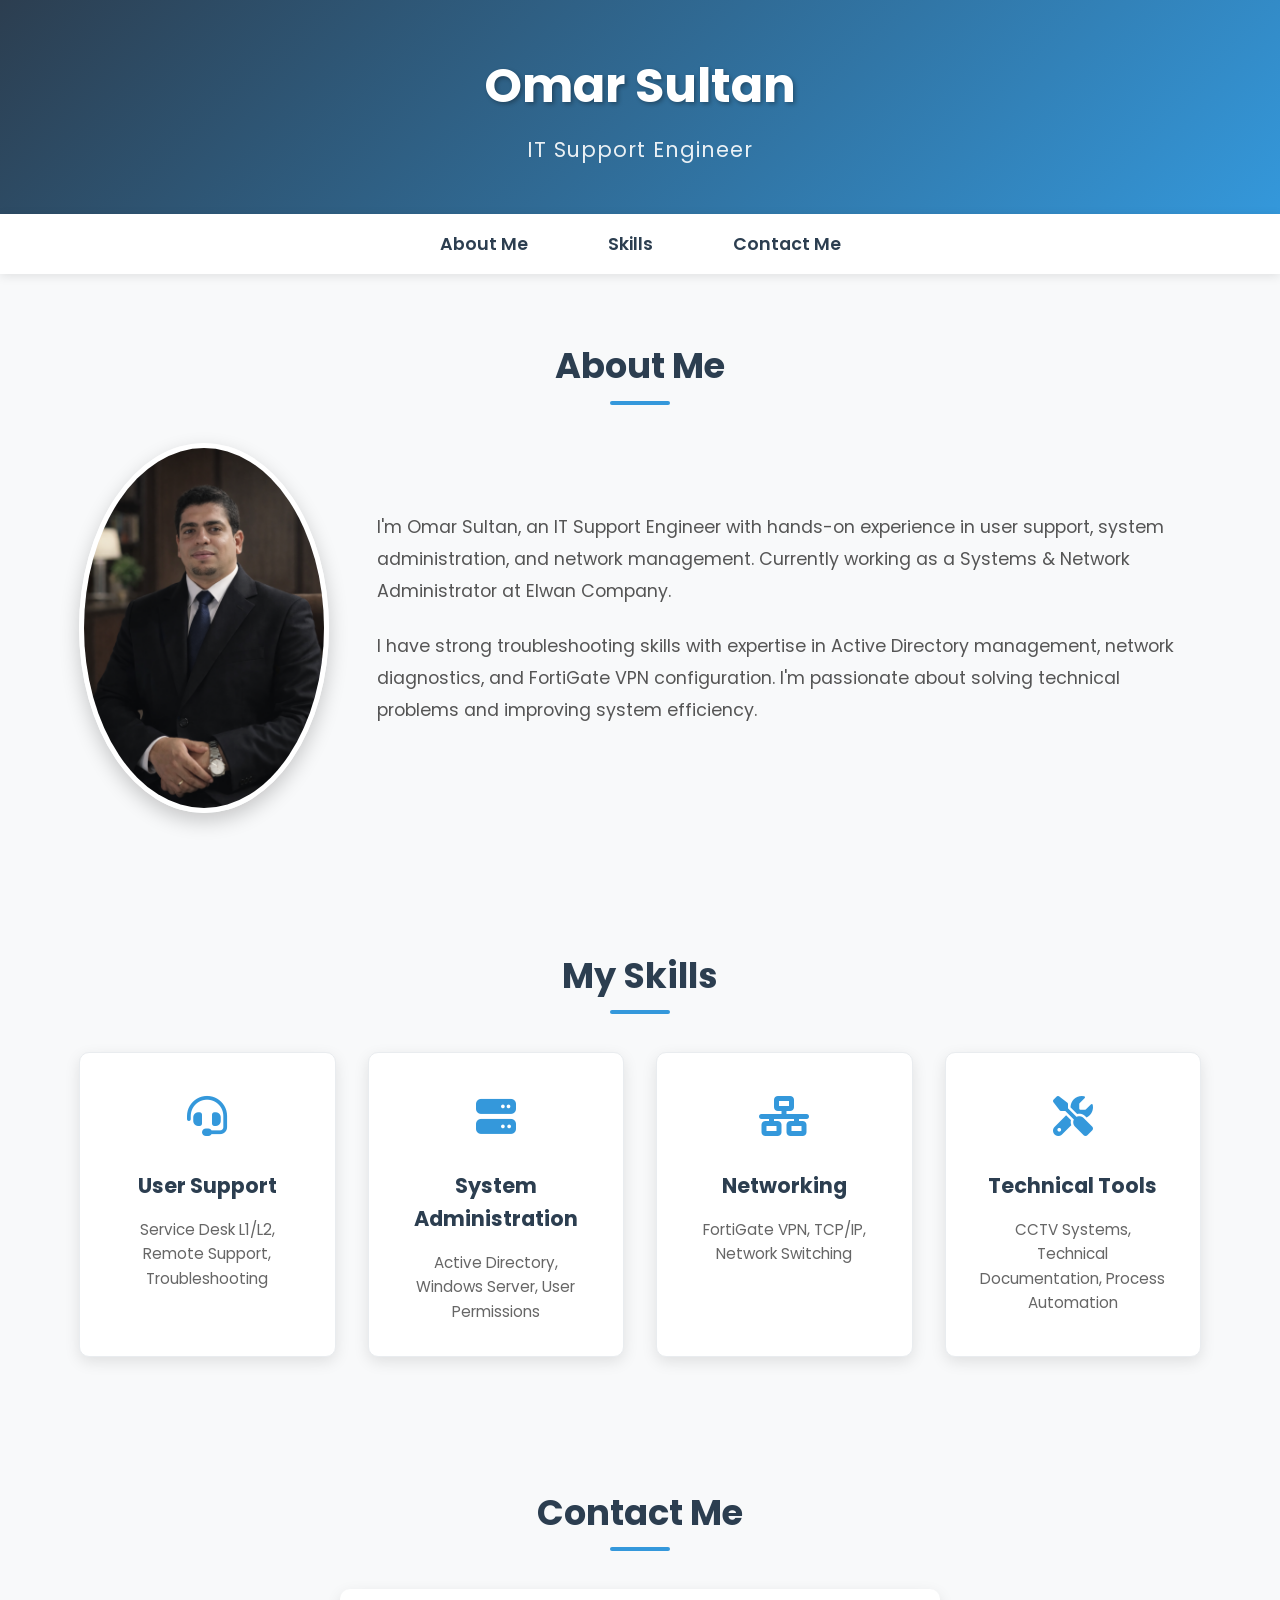
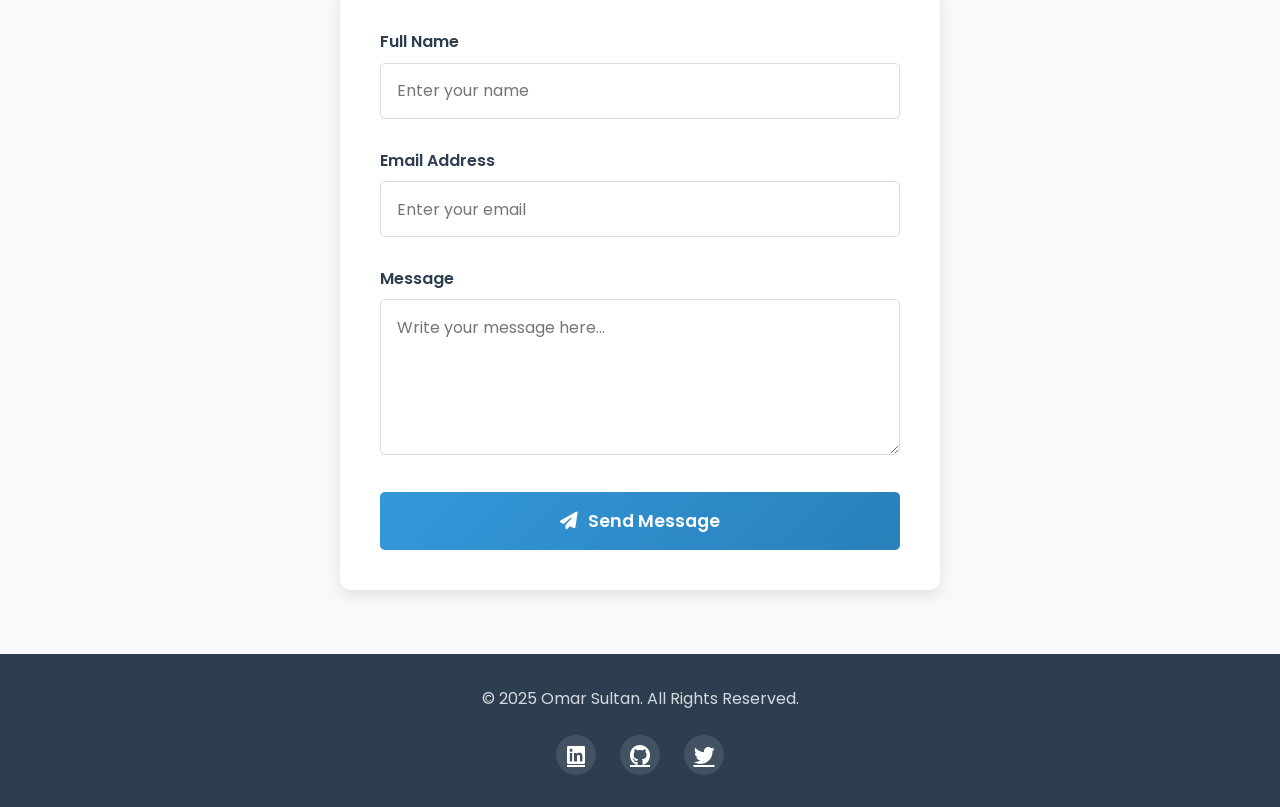
<file: index.html>
<!DOCTYPE html>
<html lang="en">
<head>
    <meta charset="UTF-8">
    <meta name="viewport" content="width=device-width, initial-scale=1.0">
    <title>Omar Sultan - IT Support Engineer</title>
    <link rel="stylesheet" href="style.css">
    <!-- Google Fonts -->
    <link href="https://fonts.googleapis.com/css2?family=Poppins:wght@300;400;500;600;700&display=swap" rel="stylesheet">
    <!-- Font Awesome Icons -->
    <link rel="stylesheet" href="https://cdnjs.cloudflare.com/ajax/libs/font-awesome/6.4.0/css/all.min.css">
</head>
<body>
    <!-- Header Section -->
    <header class="header">
        <div class="container">
            <h1 class="name">Omar Sultan</h1>
            <p class="job-title">IT Support Engineer</p>
        </div>
    </header>

    <!-- Navigation Bar -->
    <nav class="navbar">
        <div class="container">
            <ul class="nav-menu">
                <li><a href="#about">About Me</a></li>
                <li><a href="#skills">Skills</a></li>
                <li><a href="#contact">Contact Me</a></li>
            </ul>
        </div>
    </nav>

    <!-- Main Content -->
    <main class="main-content">
        <!-- About Section -->
        <section id="about" class="section about-section">
            <div class="container">
                <h2 class="section-title">About Me</h2>
                <div class="about-content">
                    <div class="profile-image">
                        <img src="images/profile.jpg" alt="Omar Sultan Profile Photo" class="profile-img">
                    </div>
                    <div class="about-text">
                        <p>I'm Omar Sultan, an IT Support Engineer with hands-on experience in user support, system administration, and network management. Currently working as a Systems & Network Administrator at Elwan Company.</p>
                        <p>I have strong troubleshooting skills with expertise in Active Directory management, network diagnostics, and FortiGate VPN configuration. I'm passionate about solving technical problems and improving system efficiency.</p>
                    </div>
                </div>
            </div>
        </section>

        <!-- Skills Section -->
        <section id="skills" class="section skills-section">
            <div class="container">
                <h2 class="section-title">My Skills</h2>
                <div class="skills-grid">
                    <div class="skill-card">
                        <div class="skill-icon">
                            <i class="fas fa-headset"></i>
                        </div>
                        <h3 class="skill-title">User Support</h3>
                        <p class="skill-desc">Service Desk L1/L2, Remote Support, Troubleshooting</p>
                    </div>
                    
                    <div class="skill-card">
                        <div class="skill-icon">
                            <i class="fas fa-server"></i>
                        </div>
                        <h3 class="skill-title">System Administration</h3>
                        <p class="skill-desc">Active Directory, Windows Server, User Permissions</p>
                    </div>
                    
                    <div class="skill-card">
                        <div class="skill-icon">
                            <i class="fas fa-network-wired"></i>
                        </div>
                        <h3 class="skill-title">Networking</h3>
                        <p class="skill-desc">FortiGate VPN, TCP/IP, Network Switching</p>
                    </div>
                    
                    <div class="skill-card">
                        <div class="skill-icon">
                            <i class="fas fa-tools"></i>
                        </div>
                        <h3 class="skill-title">Technical Tools</h3>
                        <p class="skill-desc">CCTV Systems, Technical Documentation, Process Automation</p>
                    </div>
                </div>
            </div>
        </section>

        <!-- Contact Section -->
        <section id="contact" class="section contact-section">
            <div class="container">
                <h2 class="section-title">Contact Me</h2>
                <form class="contact-form">
                    <div class="form-group">
                        <label for="name">Full Name</label>
                        <input type="text" id="name" name="name" placeholder="Enter your name" required>
                    </div>
                    
                    <div class="form-group">
                        <label for="email">Email Address</label>
                        <input type="email" id="email" name="email" placeholder="Enter your email" required>
                    </div>
                    
                    <div class="form-group">
                        <label for="message">Message</label>
                        <textarea id="message" name="message" rows="5" placeholder="Write your message here..." required></textarea>
                    </div>
                    
                    <button type="submit" class="submit-btn">
                        <i class="fas fa-paper-plane"></i> Send Message
                    </button>
                </form>
            </div>
        </section>
    </main>

    <!-- Footer -->
    <footer class="footer">
        <div class="container">
            <div class="footer-content">
                <p class="copyright">&copy; 2025 Omar Sultan. All Rights Reserved.</p>
                <div class="social-links">
                    <a href="https://www.linkedin.com/in/omar-sultan-5398b42b9/" 
   target="_blank" 
   rel="noopener noreferrer" 
   class="social-link">
   <i class="fab fa-linkedin"></i>
</a>
                    <a href="https://github.com/engosultanit-svg" target="_blank" class="social-link"><i class="fab fa-github"></i></a>
                    <a href="#" class="social-link"><i class="fab fa-twitter"></i></a>
                </div>
            </div>
        </div>
    </footer>

    <!-- JavaScript for simple interactions -->
    <script>
        // Smooth scroll for navigation
        document.querySelectorAll('.nav-menu a').forEach(anchor => {
            anchor.addEventListener('click', function(e) {
                e.preventDefault();
                const targetId = this.getAttribute('href');
                const targetElement = document.querySelector(targetId);
                targetElement.scrollIntoView({
                    behavior: 'smooth',
                    block: 'start'
                });
            });
        });

        // Contact form submission
        document.querySelector('.contact-form').addEventListener('submit', function(e) {
            e.preventDefault();
            alert('Thank you for your message! I will get back to you as soon as possible.');
            this.reset();
        });
    </script>
</body>

</html>
</file>
<file: style.css>
/* 
  Personal Portfolio CSS File
  Task 3 - SE104 / WD103
*/

/* ===== General Reset ===== */
* {
    margin: 0;
    padding: 0;
    box-sizing: border-box;
}

body {
    font-family: 'Poppins', sans-serif;
    line-height: 1.6;
    color: #333;
    background-color: #f8f9fa;
}

.container {
    width: 90%;
    max-width: 1200px;
    margin: 0 auto;
    padding: 0 15px;
}

/* ===== Header Section ===== */
.header {
    background: linear-gradient(135deg, #2c3e50, #3498db);
    color: white;
    padding: 3rem 0;
    text-align: center;
    box-shadow: 0 4px 6px rgba(0, 0, 0, 0.1);
}

.header .name {
    font-size: 3rem;
    font-weight: 700;
    margin-bottom: 0.5rem;
    text-shadow: 2px 2px 4px rgba(0, 0, 0, 0.3);
}

.header .job-title {
    font-size: 1.3rem;
    opacity: 0.9;
    letter-spacing: 1px;
}

/* ===== Navigation Bar ===== */
.navbar {
    background-color: white;
    box-shadow: 0 2px 10px rgba(0, 0, 0, 0.1);
    position: sticky;
    top: 0;
    z-index: 1000;
}

.nav-menu {
    display: flex;
    justify-content: center;
    list-style: none;
    padding: 1rem 0;
}

.nav-menu li {
    margin: 0 1.5rem;
}

.nav-menu a {
    text-decoration: none;
    color: #2c3e50;
    font-weight: 600;
    font-size: 1.1rem;
    padding: 0.5rem 1rem;
    border-radius: 5px;
    transition: all 0.3s ease;
    position: relative;
}

.nav-menu a:hover {
    color: #3498db;
    background-color: rgba(52, 152, 219, 0.1);
    transform: translateY(-2px);
}

.nav-menu a::after {
    content: '';
    position: absolute;
    bottom: -5px;
    left: 50%;
    transform: translateX(-50%);
    width: 0;
    height: 2px;
    background-color: #3498db;
    transition: width 0.3s ease;
}

.nav-menu a:hover::after {
    width: 80%;
}

/* ===== Section Styles ===== */
.section {
    padding: 4rem 0;
}

.section-title {
    text-align: center;
    font-size: 2.2rem;
    color: #2c3e50;
    margin-bottom: 3rem;
    position: relative;
}

.section-title::after {
    content: '';
    position: absolute;
    bottom: -10px;
    left: 50%;
    transform: translateX(-50%);
    width: 60px;
    height: 4px;
    background-color: #3498db;
    border-radius: 2px;
}

/* ===== About Section ===== */
.about-content {
    display: flex;
    align-items: center;
    gap: 3rem;
    flex-wrap: wrap;
    justify-content: center;
}

.profile-image {
    flex: 0 0 250px;
}

/* Profile image styling */
.profile-img {
    width: 100%;
    height: auto;
    border-radius: 50%;
    box-shadow: 0 8px 20px rgba(0, 0, 0, 0.2);
    border: 5px solid white;
    transition: all 0.3s ease;
}

.profile-img:hover {
    transform: scale(1.05);
    box-shadow: 0 12px 25px rgba(0, 0, 0, 0.3);
}

.about-text {
    flex: 1;
    min-width: 300px;
}

.about-text p {
    margin-bottom: 1.5rem;
    font-size: 1.1rem;
    line-height: 1.8;
    color: #555;
}

/* ===== Skills Section (Using Flexbox) ===== */
.skills-grid {
    display: flex;
    flex-wrap: wrap;
    gap: 2rem;
    justify-content: center;
}

.skill-card {
    flex: 1;
    min-width: 250px;
    max-width: 280px;
    background-color: white;
    border-radius: 10px;
    padding: 2rem;
    text-align: center;
    box-shadow: 0 5px 15px rgba(0, 0, 0, 0.1);
    transition: all 0.3s ease;
    border: 1px solid #e9ecef;
}

.skill-card:hover {
    transform: translateY(-10px);
    box-shadow: 0 15px 30px rgba(0, 0, 0, 0.15);
    border-color: #3498db;
}

.skill-icon {
    font-size: 2.5rem;
    color: #3498db;
    margin-bottom: 1.2rem;
}

.skill-title {
    font-size: 1.3rem;
    color: #2c3e50;
    margin-bottom: 1rem;
}

.skill-desc {
    color: #666;
    font-size: 0.95rem;
    line-height: 1.6;
}

/* ===== Contact Section ===== */
.contact-form {
    max-width: 600px;
    margin: 0 auto;
    background-color: white;
    padding: 2.5rem;
    border-radius: 10px;
    box-shadow: 0 5px 15px rgba(0, 0, 0, 0.1);
}

.form-group {
    margin-bottom: 1.8rem;
}

.form-group label {
    display: block;
    margin-bottom: 0.5rem;
    font-weight: 600;
    color: #2c3e50;
}

.form-group input,
.form-group textarea {
    width: 100%;
    padding: 0.9rem 1rem;
    border: 1px solid #ddd;
    border-radius: 5px;
    font-family: 'Poppins', sans-serif;
    font-size: 1rem;
    transition: all 0.3s ease;
}

.form-group input:focus,
.form-group textarea:focus {
    outline: none;
    border-color: #3498db;
    box-shadow: 0 0 0 3px rgba(52, 152, 219, 0.2);
}

.submit-btn {
    background: linear-gradient(135deg, #3498db, #2980b9);
    color: white;
    border: none;
    padding: 1rem 2rem;
    font-size: 1.1rem;
    border-radius: 5px;
    cursor: pointer;
    transition: all 0.3s ease;
    font-family: 'Poppins', sans-serif;
    font-weight: 600;
    width: 100%;
    display: flex;
    align-items: center;
    justify-content: center;
    gap: 10px;
}

.submit-btn:hover {
    background: linear-gradient(135deg, #2980b9, #1f6393);
    transform: translateY(-3px);
    box-shadow: 0 7px 14px rgba(41, 128, 185, 0.3);
}

/* ===== Footer ===== */
.footer {
    background-color: #2c3e50;
    color: white;
    padding: 2rem 0;
    text-align: center;
}

.footer-content {
    display: flex;
    flex-direction: column;
    align-items: center;
    gap: 1.5rem;
}

.copyright {
    font-size: 1rem;
    opacity: 0.8;
}

.social-links {
    display: flex;
    gap: 1.5rem;
}

.social-link {
    color: white;
    font-size: 1.3rem;
    transition: all 0.3s ease;
    width: 40px;
    height: 40px;
    border-radius: 50%;
    display: flex;
    align-items: center;
    justify-content: center;
    background-color: rgba(255, 255, 255, 0.1);
}

.social-link:hover {
    color: #3498db;
    background-color: white;
    transform: translateY(-5px);
}

/* ===== Media Query for Mobile ===== */
@media (max-width: 768px) {
    /* Header */
    .header .name {
        font-size: 2.2rem;
    }
    
    .header .job-title {
        font-size: 1.1rem;
    }
    
    /* Navigation */
    .nav-menu {
        flex-direction: column;
        align-items: center;
        gap: 0.5rem;
    }
    
    .nav-menu li {
        margin: 0.2rem 0;
    }
    
    .nav-menu a {
        display: block;
        padding: 0.8rem 1.5rem;
    }
    
    /* About Section */
    .about-content {
        flex-direction: column;
        text-align: center;
    }
    
    .profile-image {
        flex: 0 0 200px;
    }
    
    .section-title {
        font-size: 1.8rem;
    }
    
    /* Skills Section */
    .skill-card {
        min-width: 100%;
    }
    
    /* Contact Section */
    .contact-form {
        padding: 1.5rem;
    }
    
    /* Footer */
    .footer-content {
        gap: 1rem;
    }
}

/* ===== Additional improvements for small devices ===== */
@media (max-width: 480px) {
    .header {
        padding: 2rem 0;
    }
    
    .header .name {
        font-size: 1.8rem;
    }
    
    .section {
        padding: 2.5rem 0;
    }
    
    .social-links {
        gap: 1rem;
    }
    
    .social-link {
        width: 35px;
        height: 35px;
        font-size: 1.1rem;
    }
}
</file>
